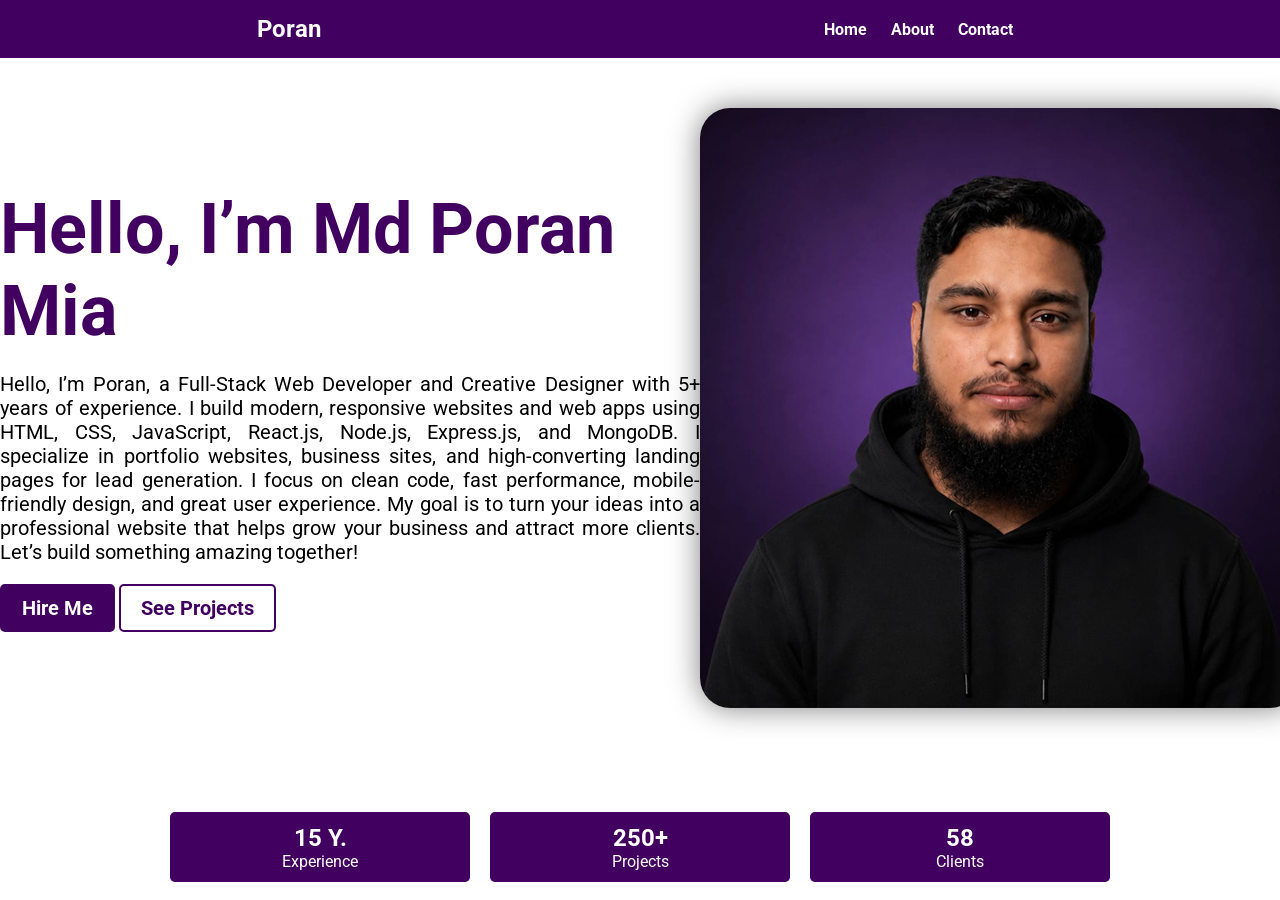
<file: Index.html>
<!DOCTYPE html>
<html lang="en">

<head>
    <meta charset="UTF-8">
    <meta name="viewport" content="width=device-width, initial-scale=1.0">
    <link rel="stylesheet" href="style.css">
    <title>Poran</title>
</head>

<body>
    <header>
        <nav class="navber">
            <div>
                <h1>Poran</h1>
            </div>

            <div>
                <ul>
                    <li><a href="#">Home</a></li>
                    <li><a href="about.html">About</a></li>
                    <li><a href="contact.html">Contact</a></li>
                </ul>
            </div>
        </nav>
    </header>
    <main>
        <section class="hero-container">
            <div>
                <h1>Hello, I’m Md Poran Mia</h1>
                <p>Hello, I’m Poran, a Full-Stack Web Developer and Creative Designer with 5+ years of experience. I build modern, responsive websites and web apps using HTML, CSS, JavaScript, React.js, Node.js, Express.js, and MongoDB. I specialize in portfolio websites, business sites, and high-converting landing pages for lead generation. I focus on clean code, fast performance, mobile-friendly design, and great user experience. My goal is to turn your ideas into a professional website that helps grow your business and attract more clients. Let’s build something amazing together!</p>
                <button class="fill-btn">Hire Me</button> <button class="outline-btn">See Projects</button>
            </div>
            <div><img src="img/img3.jpg" alt=""></div>
        </section>
        <section class="info-container">
            <div class="info-card">
                <h2>15 Y.</h2>
                <p>Experience</p>
            </div>
            <div class="info-card">
                <h2>250+</h2>
                <p>Projects</p>
            </div>
            <div class="info-card">
                <h2>58</h2>
                <p>Clients</p>
            </div>
        </section>
    </main>
</body>

</html>
</file>
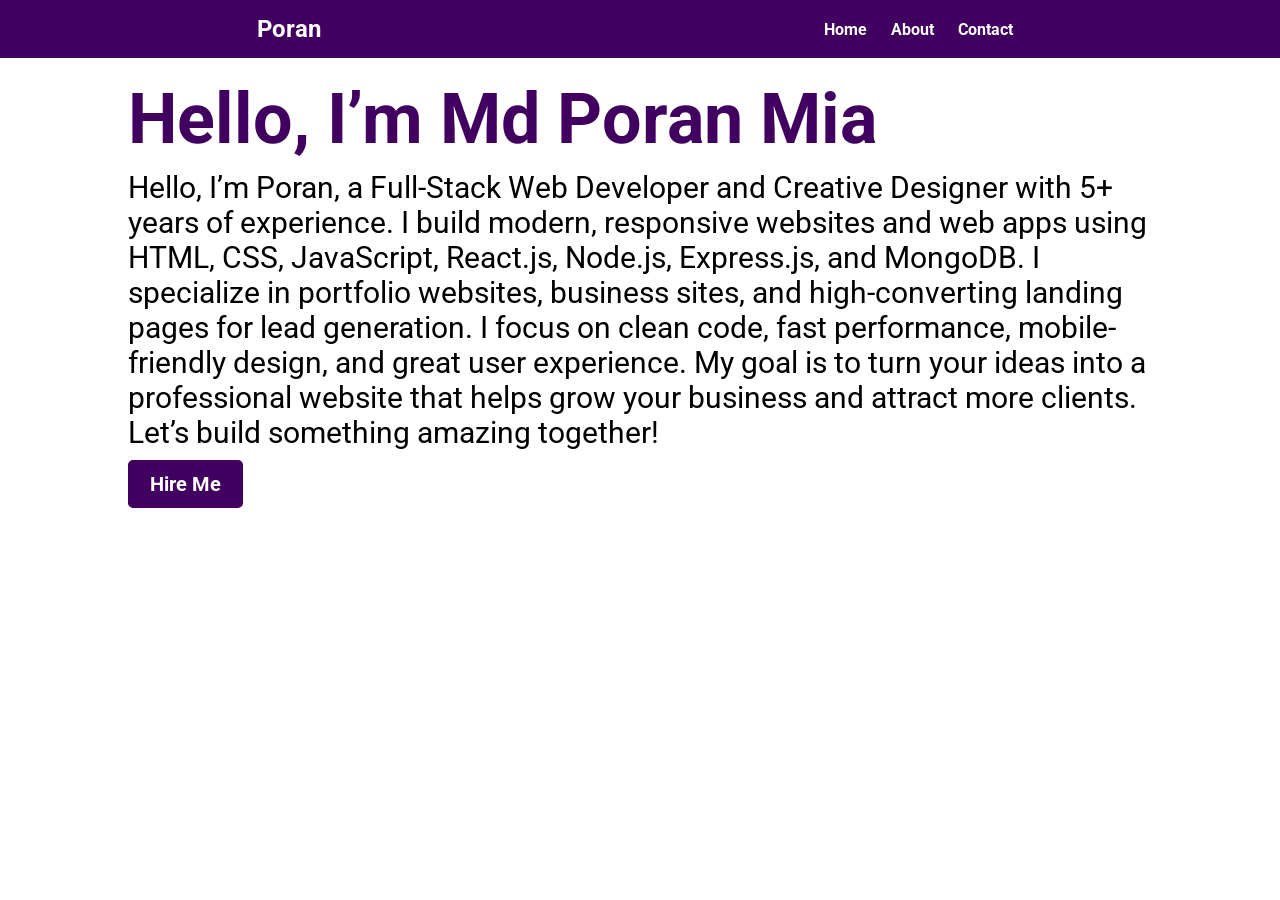
<file: about.html>
<!DOCTYPE html>
<html lang="en">

<head>
    <meta charset="UTF-8">
    <meta name="viewport" content="width=device-width, initial-scale=1.0">
    <link rel="stylesheet" href="style.css">
    <title>About Me</title>
</head>

<body>
    <header>
        <nav class="navber">
            <div>
                <h1>Poran</h1>
            </div>

            <div>
                <ul>
                    <li><a href="index.html">Home</a></li>
                    <li><a href="about.html">About</a></li>
                    <li><a href="contact.html">Contact</a></li>
                </ul>
            </div>
        </nav>
    </header>
    <main>
        <section class="about-container">
                <h1>Hello, I’m Md Poran Mia</h1>
                <p>Hello, I’m Poran, a Full-Stack Web Developer and Creative Designer with 5+ years of experience. I
                    build modern, responsive websites and web apps using HTML, CSS, JavaScript, React.js, Node.js,
                    Express.js, and MongoDB. I specialize in portfolio websites, business sites, and high-converting
                    landing pages for lead generation. I focus on clean code, fast performance, mobile-friendly design,
                    and great user experience. My goal is to turn your ideas into a professional website that helps grow
                    your business and attract more clients. Let’s build something amazing together!</p>
                <button class="fill-btn">Hire Me</button>
        </section>
    </main>
</body>

</html>
</file>
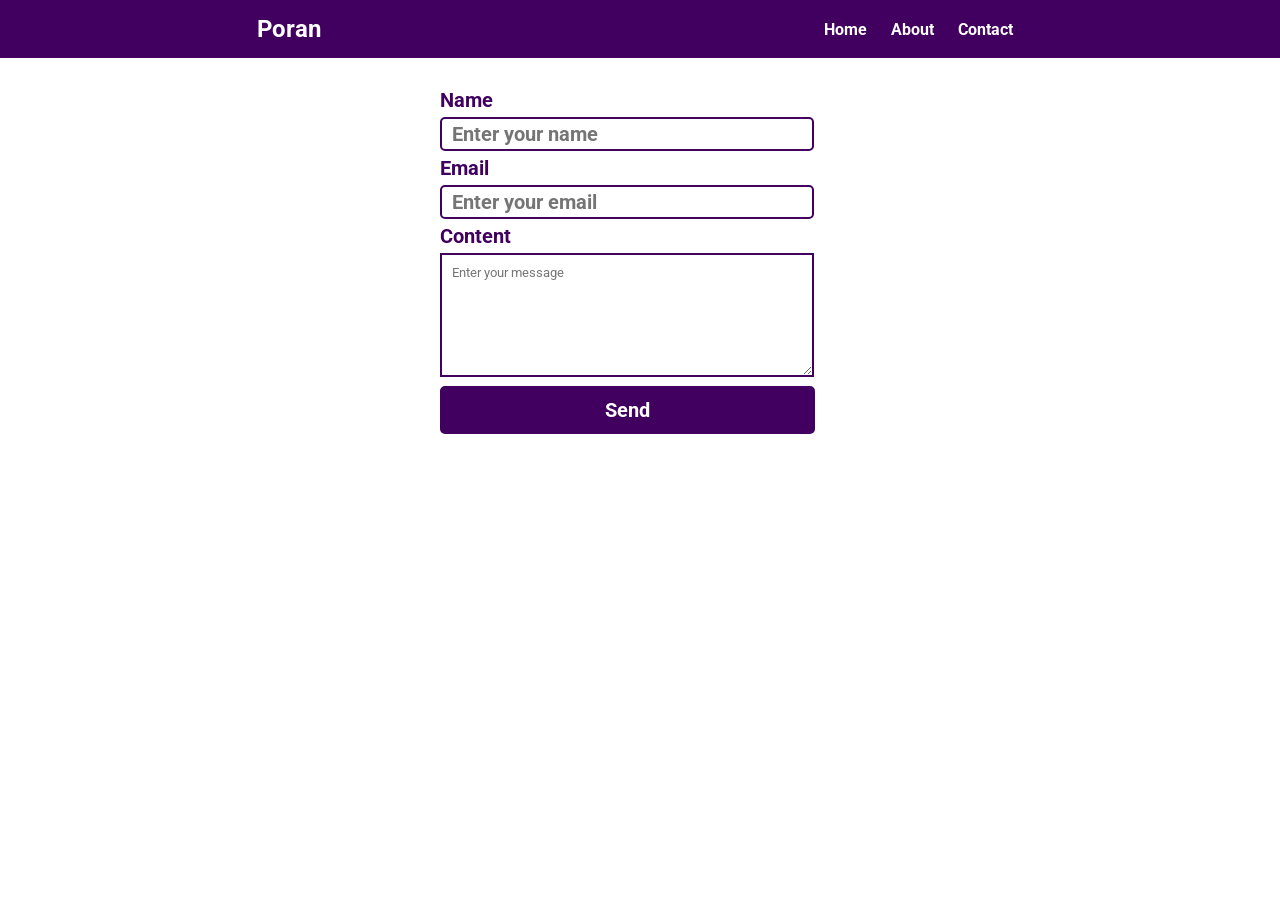
<file: contact.html>
<!DOCTYPE html>
<html lang="en">

<head>
    <meta charset="UTF-8">
    <meta name="viewport" content="width=device-width, initial-scale=1.0">
    <link rel="stylesheet" href="style.css">
    <title>Contact</title>
</head>

<body>
    <header>
        <nav class="navber">
            <div>
                <h1>Poran</h1>
            </div>

            <div>
                <ul>
                    <li><a href="Index.html">Home</a></li>
                    <li><a href="about.html">About</a></li>
                    <li><a href="contact.html">Contact</a></li>
                </ul>
            </div>
        </nav>
        <main>
            <section class="form-container">
                <form action="">
                    <label for="">Name</label><br>
                    <input type="text" placeholder="Enter your name">
                    <label for="">Email</label><br>
                    <input type="email" placeholder="Enter your email">
                    <label for="">Content</label><br>
                    <textarea name="" id="" cols="50" rows="10" placeholder="Enter your message"></textarea><br>
                    <button class="fill-btn">Send</button>
                </form>
            </section>
        </main>
    </header>
</body>

</html>
</file>
<file: style.css>
/* body {
    background: #ffffff;
    background: linear-gradient(58deg, rgba(255, 255, 255, 1) 0%, rgba(159, 98, 242, 1) 100%);
    height: 100vh;
} */
@import url('https://fonts.googleapis.com/css2?family=Inter:ital,opsz,wght@0,14..32,100..900;1,14..32,100..900&family=Playfair+Display:ital,wght@0,400..900;1,400..900&family=Poppins:ital,wght@0,100;0,200;0,300;0,400;0,500;0,600;0,700;0,800;0,900;1,100;1,200;1,300;1,400;1,500;1,600;1,700;1,800;1,900&family=Roboto:ital,wght@0,100..900;1,100..900&display=swap');
*{
    margin: 0;
    padding: 0; 
    font-family: 'Roboto', sans-serif;
}

img{
    border-radius: 5%; 
    box-shadow: 0px 0px 30px rgba(0, 0, 0, 0.5);
}

ul>li{
    list-style: none;
    display: inline-block;
    margin: 0 10px;
}

a {
    text-decoration: none;
    font-weight: bold;
    color: white;
}

.navber{
    display: flex;
    justify-content: space-around;
    align-items: center;
    background-color: rgb(65, 0, 95);
    padding: 15px 10px;
    color: white;
    
}

.hero-container{
    display: flex;
    justify-content: space-around;
    align-items: center;
    margin-top: 50px;
}

.hero-container h1{
    font-size: 70px;
    font-weight: bold;
    color: rgb(65, 0, 95)
}
.hero-container p{
    margin: 20px 0px;
    font-size: 20px;
    width: 700px;
    text-align: justify;
}
.fill-btn{
    padding: 10px 20px;
    background-color: rgb(65, 0, 95);
    font-size: 20px;
    font-weight: bold;
    color: white;
    border: 2px solid rgb(65, 0, 95);
    border-radius: 5px;
}
.outline-btn{
    padding: 10px 20px;
    background-color: transparent;
    font-size: 20px;
    font-weight: bold;
    color: rgb(65, 0, 95);
    border: 2px solid rgb(65, 0, 95);
    border-radius: 5px;

}
.info-container{
    display: flex;
    gap: 20px;
    justify-content: center;
    align-items: center;
    margin-top: 50px;
}

.info-card{
    color: white;
    border-radius: 5px;
    display: flex;
    flex-direction: column;
    justify-content: center;
    align-items: center;
    margin-top: 50px;
    width: 300px;
    height: 70px;
    background-color: rgb(65, 0, 95);
    text-align: center;
}
.info-card:hover{
    transform: scale(1.1);
    transition: 0.25s ease-in-out;
}
.info-card h1{ 
    font-size: 25px;
    font-weight: bold;
}

.about-container{
    width: 80%;
    margin: 0 auto;
    padding: 20px;
}
.about-container h1{
    font-size: 70px;
    color: rgb(65, 0, 95);
}
.about-container p{
    margin: 10px 0px;
    font-size: 30px;
}
.form-container{
    margin: 30px auto;
    width: 400px;
}
form{
    margin: 0 auto;
}
label{
    font-size: 20px;
    font-weight: bold;
    color: rgb(65, 0, 95);
}
input{
    width: 350px;
    height: 30px;
    padding: 0px 10px;
    border: 2px solid rgb(65, 0, 95);
    margin: 5px 0px;

}
input[type="text"], input[type="email"]{
    color: rgb(65, 0, 95);
    font-size: 20px;
    font-weight: bold;
    border: 2px solid rgb(65, 0, 95);
    border-radius: 5px;
}
textarea{
    width: 350px;
    height: 100px;
    padding: 10px;
    border: 2px solid rgb(65, 0, 95);
    margin: 5px 0px;
}
textarea value{
    color: rgb(65, 0, 95);
    font-size: 20px;
    font-weight: bold;
}
.form-container .fill-btn{
    width: 375px;
}
</file>
